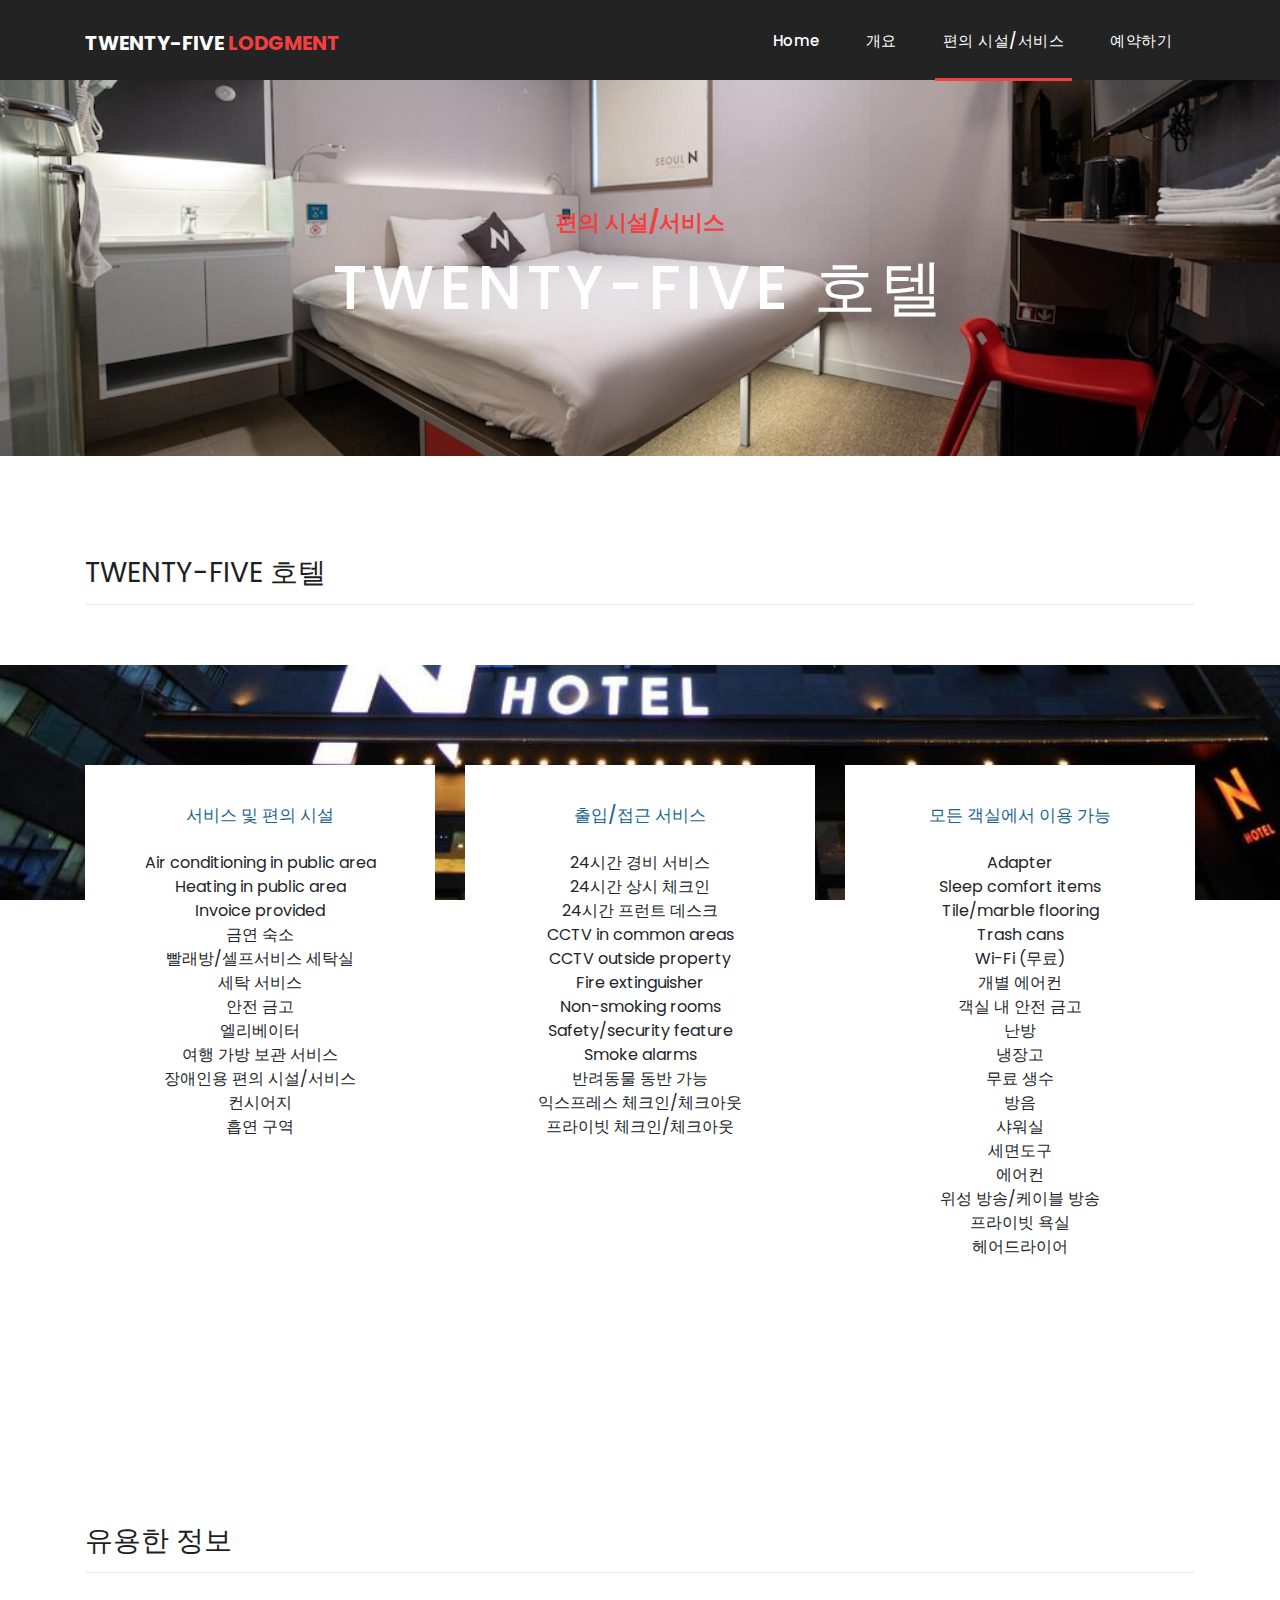
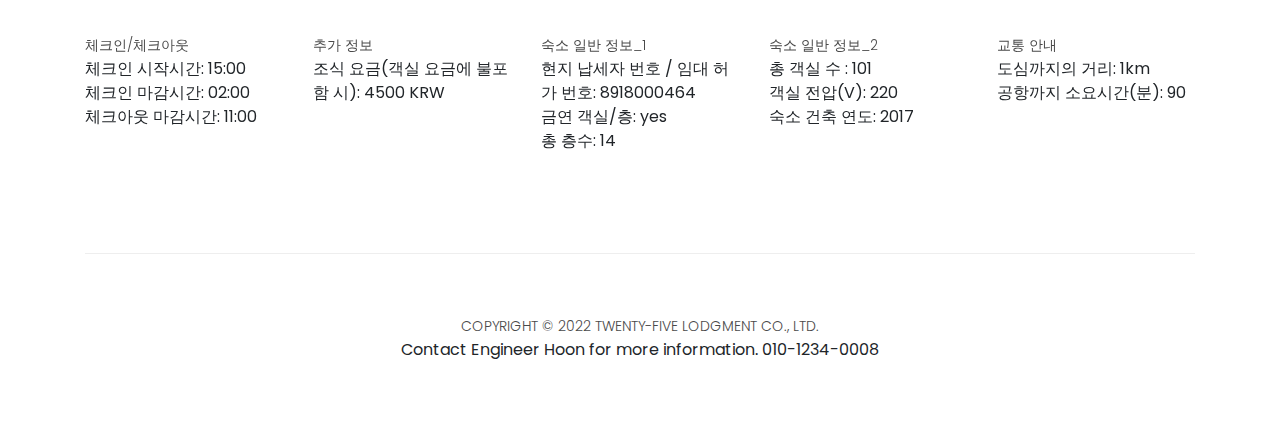
<file: about.html>
<!DOCTYPE html>
<html lang="en">

<head>

  <meta charset="utf-8">
  <meta name="viewport" content="width=device-width, initial-scale=1, shrink-to-fit=no">
  <meta name="description" content="">
  <meta name="author" content="">
  <link href="https://fonts.googleapis.com/css?family=Poppins:100,200,300,400,500,600,700,800,900&display=swap"
    rel="stylesheet">

  <title>Twenty-Five Lodgment - 편의시설/서비스</title>

  <!-- Bootstrap core CSS -->
  <link href="vendor/bootstrap/css/bootstrap.min.css" rel="stylesheet">
  <!--

TemplateMo 546 Sixteen Clothing

https://templatemo.com/tm-546-sixteen-clothing

-->

  <!-- Additional CSS Files -->
  <link rel="stylesheet" href="assets/css/fontawesome.css">
  <link rel="stylesheet" href="assets/css/templatemo-sixteen.css">
  <link rel="stylesheet" href="assets/css/owl.css">

</head>

<body>

  <!-- ***** Preloader Start ***** -->
  <div id="preloader">
    <div class="jumper">
      <div></div>
      <div></div>
      <div></div>
    </div>
  </div>
  <!-- ***** Preloader End ***** -->

  <!-- Header -->
  <header class="">
    <nav class="navbar navbar-expand-lg">
      <div class="container">
        <a class="navbar-brand" href="index.html">
          <h2>Twenty-Five <em>Lodgment</em></h2>
        </a>
        <button class="navbar-toggler" type="button" data-toggle="collapse" data-target="#navbarResponsive"
          aria-controls="navbarResponsive" aria-expanded="false" aria-label="Toggle navigation">
          <span class="navbar-toggler-icon"></span>
        </button>
        <div class="collapse navbar-collapse" id="navbarResponsive">
          <ul class="navbar-nav ml-auto">
            <li class="nav-item">
              <a class="nav-link" href="index.html">Home
                <span class="sr-only">(current)</span>
              </a>
            </li>
            <li class="nav-item">
              <a class="nav-link" href="products.html">개요</a>
            </li>
            <li class="nav-item active">
              <a class="nav-link" href="about.html">편의 시설/서비스</a>
            </li>
            <li class="nav-item">
              <a class="nav-link" href="contact.html">예약하기</a>
            </li>
          </ul>
        </div>
      </div>
    </nav>
  </header>

  <!-- Page Content -->
  <div class="page-heading about-heading header-text">
    <div class="container">
      <div class="row">
        <div class="col-md-12">
          <div class="text-content">
            <h4>편의 시설/서비스</h4>
            <h2>TWENTY-FIVE 호텔</h2>
          </div>
        </div>
      </div>
    </div>
  </div>


  <div class="best-features about-features">
    <div class="container">
      <div class="row">
        <div class="col-md-12">
          <div class="section-heading">
            <h2>TWENTY-FIVE 호텔</h2>
          </div>
        </div>
      </div>
    </div>
  </div>


  <div class="services">
    <div class="container">
      <div class="row">
        <div class="col-md-4">
          <div class="service-item">
            <div class="down-content">
              <h4>서비스 및 편의 시설</h4>
              <p>
              <ul>
                <li>Air conditioning in public area</li>
                <li>Heating in public area</li>
                <li>Invoice provided</li>
                <li>금연 숙소</li>
                <li>빨래방/셀프서비스 세탁실</li>
                <li>세탁 서비스</li>
                <li>안전 금고</li>
                <li>엘리베이터</li>
                <li>여행 가방 보관 서비스</li>
                <li>장애인용 편의 시설/서비스</li>
                <li>컨시어지</li>
                <li>흡연 구역</li>
              </ul>
              </p>
            </div>
          </div>
        </div>
        <div class="col-md-4">
          <div class="service-item">
            <div class="down-content">
              <h4>출입/접근 서비스</h4>
              <p>
              <ul>
                <li>24시간 경비 서비스</li>
                <li>24시간 상시 체크인</li>
                <li>24시간 프런트 데스크</li>
                <li>CCTV in common areas</li>
                <li>CCTV outside property</li>
                <li>Fire extinguisher</li>
                <li>Non-smoking rooms</li>
                <li>Safety/security feature</li>
                <li>Smoke alarms</li>
                <li>반려동물 동반 가능</li>
                <li>익스프레스 체크인/체크아웃</li>
                <li>프라이빗 체크인/체크아웃</li>
              </ul>
              </p>
            </div>
          </div>
        </div>
        <div class="col-md-4">
          <div class="service-item">
            <div class="down-content">
              <h4>모든 객실에서 이용 가능</h4>
              <p>
              <ul>
                <li>Adapter</li>
                <li>Sleep comfort items</li>
                <li>Tile/marble flooring</li>
                <li>Trash cans</li>
                <li>Wi-Fi (무료)</li>
                <li>개별 에어컨</li>
                <li>객실 내 안전 금고</li>
                <li>난방</li>
                <li>냉장고</li>
                <li>무료 생수</li>
                <li>방음</li>
                <li>샤워실</li>
                <li>세면도구</li>
                <li>에어컨</li>
                <li>위성 방송/케이블 방송</li>
                <li>프라이빗 욕실</li>
                <li>헤어드라이어</li>
              </ul>
              </p>
            </div>
          </div>
        </div>
      </div>
    </div>
  </div>


  <div class="happy-clients">
    <div class="container">
      <div class="row">
        <div class="col-md-12">
          <div class="section-heading">
            <h2>유용한 정보</h2>
          </div>
        </div>
        <div class="col-md-12">
          <div class="owl-clients owl-carousel">
            <div class="client-item">
              <p>체크인/체크아웃</p>체크인 시작시간: 15:00<br>체크인 마감시간: 02:00<br>체크아웃 마감시간: 11:00
            </div>

            <div class="client-item">
              <p>추가 정보</p>조식 요금(객실 요금에 불포함 시): 4500 KRW
            </div>

            <div class="client-item">
              <p>숙소 일반 정보_1</p>현지 납세자 번호 / 임대 허가 번호: 8918000464<br>금연 객실/층: yes<br>총 층수: 14
            </div>

            <div class="client-item">
              <p>숙소 일반 정보_2</p>총 객실 수 : 101<br>객실 전압(V): 220<br>숙소 건축 연도: 2017
            </div>

            <div class="client-item">
              <p>교통 안내</p>도심까지의 거리: 1km<br>공항까지 소요시간(분): 90
            </div>

          </div>
        </div>
      </div>
    </div>
  </div>


  <footer>
    <div class="container">
      <div class="row">
        <div class="col-md-12">
          <div class="inner-content">
            <p>Copyright &copy; 2022 Twenty-Five Lodgment Co., Ltd.</p>
            <address>Contact Engineer Hoon for more information. 010-1234-0008</address>
          </div>
        </div>
      </div>
    </div>
  </footer>


  <!-- Bootstrap core JavaScript -->
  <script src="vendor/jquery/jquery.min.js"></script>
  <script src="vendor/bootstrap/js/bootstrap.bundle.min.js"></script>


  <!-- Additional Scripts -->
  <script src="assets/js/custom.js"></script>
  <script src="assets/js/owl.js"></script>
  <script src="assets/js/slick.js"></script>
  <script src="assets/js/isotope.js"></script>
  <script src="assets/js/accordions.js"></script>


  <script language="text/Javascript">
    cleared[0] = cleared[1] = cleared[2] = 0; //set a cleared flag for each field
    function clearField(t) {                   //declaring the array outside of the
      if (!cleared[t.id]) {                      // function makes it static and global
        cleared[t.id] = 1;  // you could use true and false, but that's more typing
        t.value = '';         // with more chance of typos
        t.style.color = '#fff';
      }
    }
  </script>


</body>

</html>
</file>
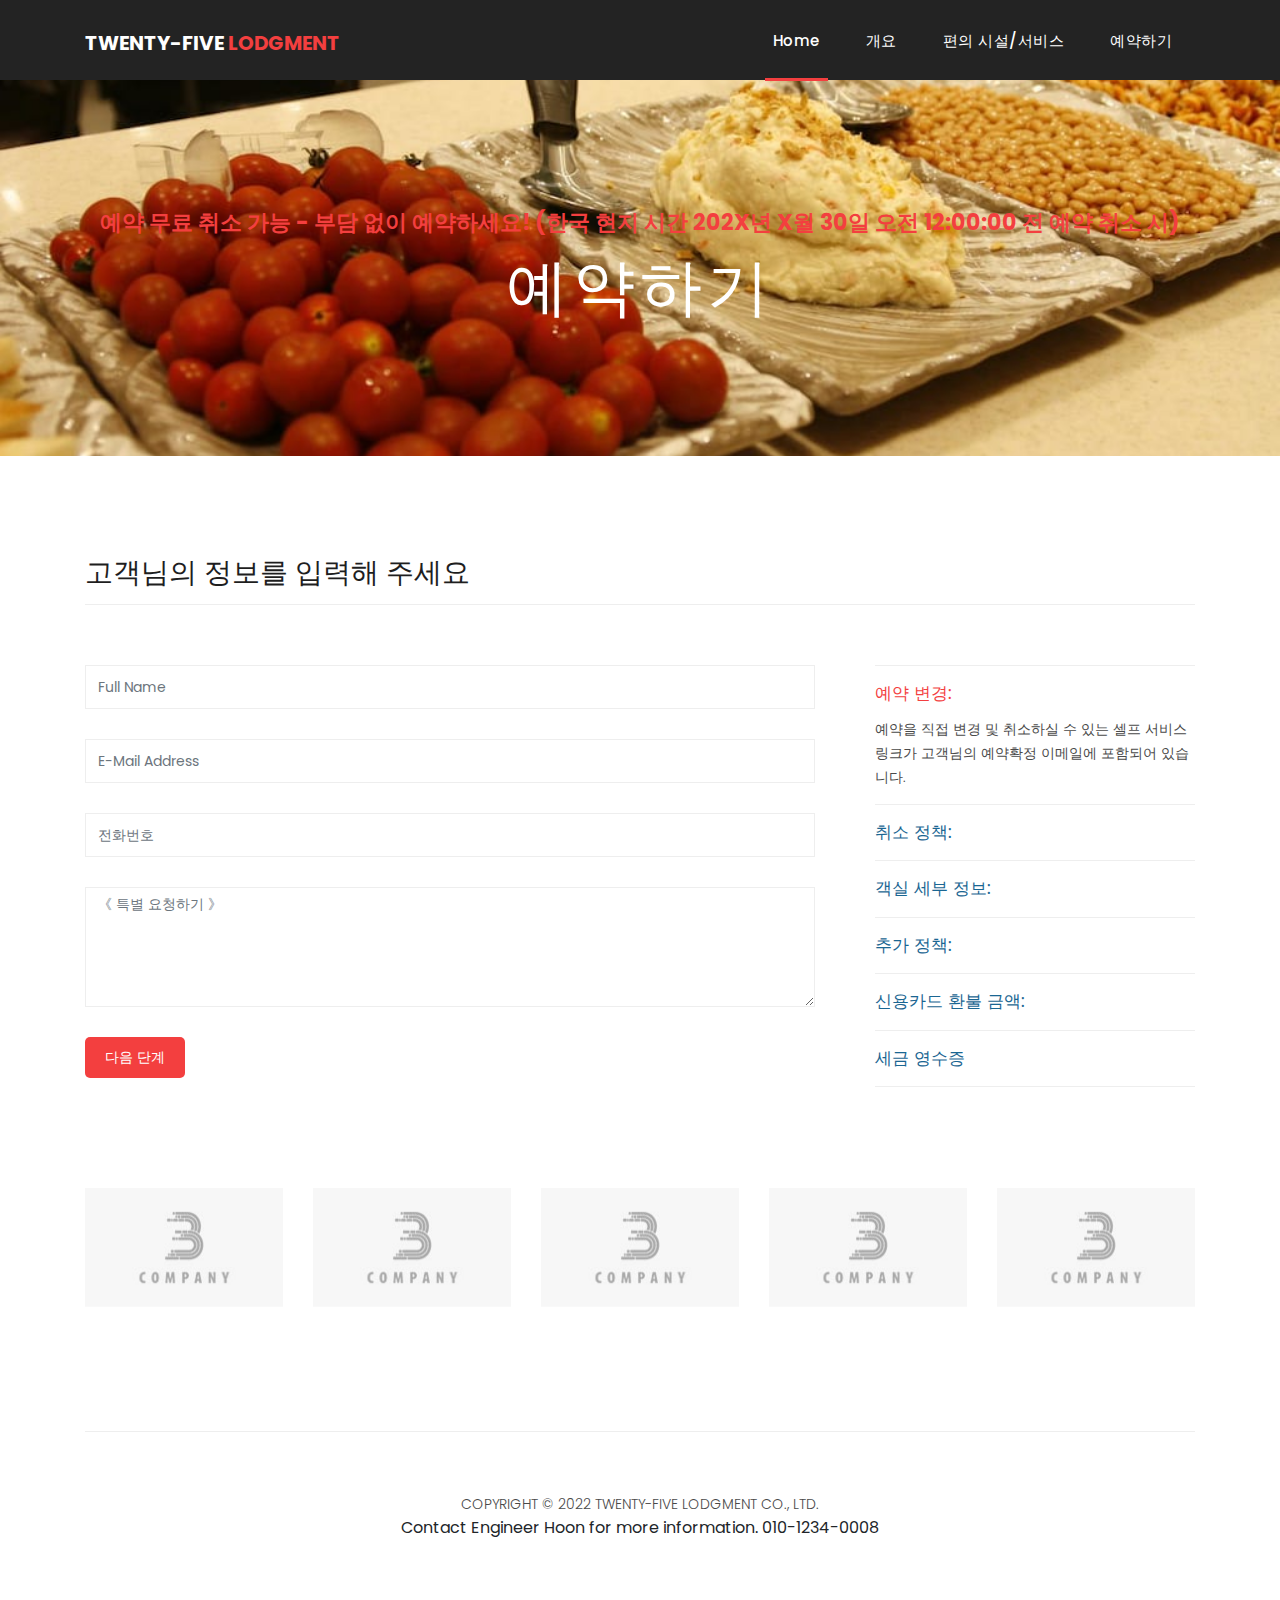
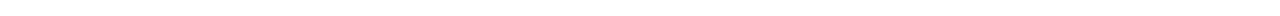
<file: contact.html>
<!DOCTYPE html>
<html lang="en">

<head>

  <meta charset="utf-8">
  <meta name="viewport" content="width=device-width, initial-scale=1, shrink-to-fit=no">
  <meta name="description" content="">
  <meta name="author" content="">
  <link href="https://fonts.googleapis.com/css?family=Poppins:100,200,300,400,500,600,700,800,900&display=swap"
    rel="stylesheet">

  <title>Twenty-Five Lodgment - 예약하기</title>

  <!-- Bootstrap core CSS -->
  <link href="vendor/bootstrap/css/bootstrap.min.css" rel="stylesheet">
  <!--

TemplateMo 546 Sixteen Clothing

https://templatemo.com/tm-546-sixteen-clothing

-->

  <!-- Additional CSS Files -->
  <link rel="stylesheet" href="assets/css/fontawesome.css">
  <link rel="stylesheet" href="assets/css/templatemo-sixteen.css">
  <link rel="stylesheet" href="assets/css/owl.css">

</head>

<body>

  <!-- ***** Preloader Start ***** -->
  <div id="preloader">
    <div class="jumper">
      <div></div>
      <div></div>
      <div></div>
    </div>
  </div>
  <!-- ***** Preloader End ***** -->

  <!-- Header -->
  <header class="">
    <nav class="navbar navbar-expand-lg">
      <div class="container">
        <a class="navbar-brand" href="index.html">
          <h2>Twenty-Five <em>Lodgment</em></h2>
        </a>
        <button class="navbar-toggler" type="button" data-toggle="collapse" data-target="#navbarResponsive"
          aria-controls="navbarResponsive" aria-expanded="false" aria-label="Toggle navigation">
          <span class="navbar-toggler-icon"></span>
        </button>
        <div class="collapse navbar-collapse" id="navbarResponsive">
          <ul class="navbar-nav ml-auto">
            <li class="nav-item active">
              <a class="nav-link" href="index.html">Home
                <span class="sr-only">(current)</span>
              </a>
            </li>
            <li class="nav-item">
              <a class="nav-link" href="products.html">개요</a>
            </li>
            <li class="nav-item">
              <a class="nav-link" href="about.html">편의 시설/서비스</a>
            </li>
            <li class="nav-item">
              <a class="nav-link" href="contact.html">예약하기</a>
            </li>
          </ul>
        </div>
      </div>
    </nav>
  </header>

  <!-- Page Content -->
  <div class="page-heading contact-heading header-text">
    <div class="container">
      <div class="row">
        <div class="col-md-12">
          <div class="text-content">
            <h4>예약 무료 취소 가능 - 부담 없이 예약하세요! (한국 현지 시간 202X년 X월 30일 오전 12:00:00 전 예약 취소 시)</h4>
            <h2>예약하기</h2>
          </div>
        </div>
      </div>
    </div>
  </div>

  <div class="send-message">
    <div class="container">
      <div class="row">
        <div class="col-md-12">
          <div class="section-heading">
            <h2>고객님의 정보를 입력해 주세요</h2>
          </div>
        </div>
        <div class="col-md-8">
          <div class="contact-form">
            <form id="contact" action="" method="post">
              <div class="row">
                <div class="col-lg-12 col-md-12 col-sm-12">
                  <fieldset>
                    <input name="name" type="text" class="form-control" id="name" placeholder="Full Name" required="">
                  </fieldset>
                </div>
                <div class="col-lg-12 col-md-12 col-sm-12">
                  <fieldset>
                    <input name="email" type="text" class="form-control" id="email" placeholder="E-Mail Address"
                      required="">
                  </fieldset>
                </div>
                <div class="col-lg-12 col-md-12 col-sm-12">
                  <fieldset>
                    <input name="subject" type="text" class="form-control" id="subject" placeholder="전화번호" required="">
                  </fieldset>
                </div>
                <div class="col-lg-12">
                  <fieldset>
                    <textarea name="message" rows="6" class="form-control" id="message" placeholder="《 특별 요청하기 》"
                      required=""></textarea>
                  </fieldset>
                </div>
                <div class="col-lg-12">
                  <fieldset>
                    <button type="submit" id="form-submit" class="filled-button">다음 단계</button>
                  </fieldset>
                </div>
              </div>
            </form>
          </div>
        </div>
        <div class="col-md-4">
          <ul class="accordion">
            <li>
              <a>예약 변경:</a>
              <div class="content">
                <p>예약을 직접 변경 및 취소하실 수 있는 셀프 서비스 링크가 고객님의 예약확정 이메일에 포함되어 있습니다.</p>
              </div>
            </li>
            <li>
              <a>취소 정책:</a>
              <div class="content">
                <p>한국 현지 시간 202X년 X월 30일 오전 12:00:00 전에 예약을 취소하시면 취소 요금이 없습니다.<br><br>체크인 날짜 전 3일 이내 예약 취소 시 총 숙박 요금이 취소
                  요금으로 부과됩니다. 예약한 호텔이나 숙소에 체크인하지 않을 경우 노쇼(No-Show)로 간주되며, 예약 요금의 100%가 취소 요금으로 부과됩니다(호텔 정책).</p>
              </div>
            </li>
            <li>
              <a>객실 세부 정보:</a>
              <div class="content">
                <p>Deluxe Triple Room<br><br>포함: 무료 Wi-Fi</p>
              </div>
            </li>
            <li>
              <a>추가 정책:</a>
              <div class="content">
                <p>아동(0세 이상~2세 이하): 객실 내 기존 침대를 이용하면 무료로 투숙할 수 있습니다.<br><br>간이침대를 사용할 수 없습니다.<br><br>객실을 5개 이상 예약하실 경우
                  다른 정책 및 추가 요금이 적용될 수 있습니다.</p>
              </div>
            </li>
            <li>
              <a>신용카드 환불 금액:</a>
              <div class="content">
                <p>예약 취소, 변경 혹은 이른 체크아웃에 관련된 환불은 주말 및 공휴일 제외 10일 내에 기입하신 신용카드로 처리됩니다.</p>
              </div>
            </li>
            <li>
              <a>세금 영수증</a>
              <div class="content">
                <p>숙소에서 요금 결제가 이루어진 예약에 한해 숙소로부터 현지 세금 영수증 발행이 가능합니다. 선 결제(아고다로)된 예약의 경우, 아고다는 싱가포르 조세 거주자이므로 싱가포르 예약에
                  대한 현지 세금 영수증을 발행할 수 있으며 그 밖의 다른 곳에 대해서는 아고다 영수증 발행이 가능합니다.</p>
              </div>
            </li>
          </ul>
        </div>
      </div>
    </div>
  </div>

  <div class="happy-clients">
    <div class="container">
      <div class="row">
        <div class="col-md-12">

        </div>
        <div class="col-md-12">
          <div class="owl-clients owl-carousel">
            <div class="client-item">
              <img src="assets/images/client-01.png" alt="1">
            </div>

            <div class="client-item">
              <img src="assets/images/client-01.png" alt="2">
            </div>

            <div class="client-item">
              <img src="assets/images/client-01.png" alt="3">
            </div>

            <div class="client-item">
              <img src="assets/images/client-01.png" alt="4">
            </div>

            <div class="client-item">
              <img src="assets/images/client-01.png" alt="5">
            </div>

            <div class="client-item">
              <img src="assets/images/client-01.png" alt="6">
            </div>
          </div>
        </div>
      </div>
    </div>
  </div>


  <footer>
    <div class="container">
      <div class="row">
        <div class="col-md-12">
          <div class="inner-content">
            <p>Copyright &copy; 2022 Twenty-Five Lodgment Co., Ltd.</p>
            <address>Contact Engineer Hoon for more information. 010-1234-0008</address>
          </div>
        </div>
      </div>
    </div>
  </footer>


  <!-- Bootstrap core JavaScript -->
  <script src="vendor/jquery/jquery.min.js"></script>
  <script src="vendor/bootstrap/js/bootstrap.bundle.min.js"></script>


  <!-- Additional Scripts -->
  <script src="assets/js/custom.js"></script>
  <script src="assets/js/owl.js"></script>
  <script src="assets/js/slick.js"></script>
  <script src="assets/js/isotope.js"></script>
  <script src="assets/js/accordions.js"></script>


  <script language="text/Javascript">
    cleared[0] = cleared[1] = cleared[2] = 0; //set a cleared flag for each field
    function clearField(t) {                   //declaring the array outside of the
      if (!cleared[t.id]) {                      // function makes it static and global
        cleared[t.id] = 1;  // you could use true and false, but that's more typing
        t.value = '';         // with more chance of typos
        t.style.color = '#fff';
      }
    }
  </script>


</body>

</html>
</file>
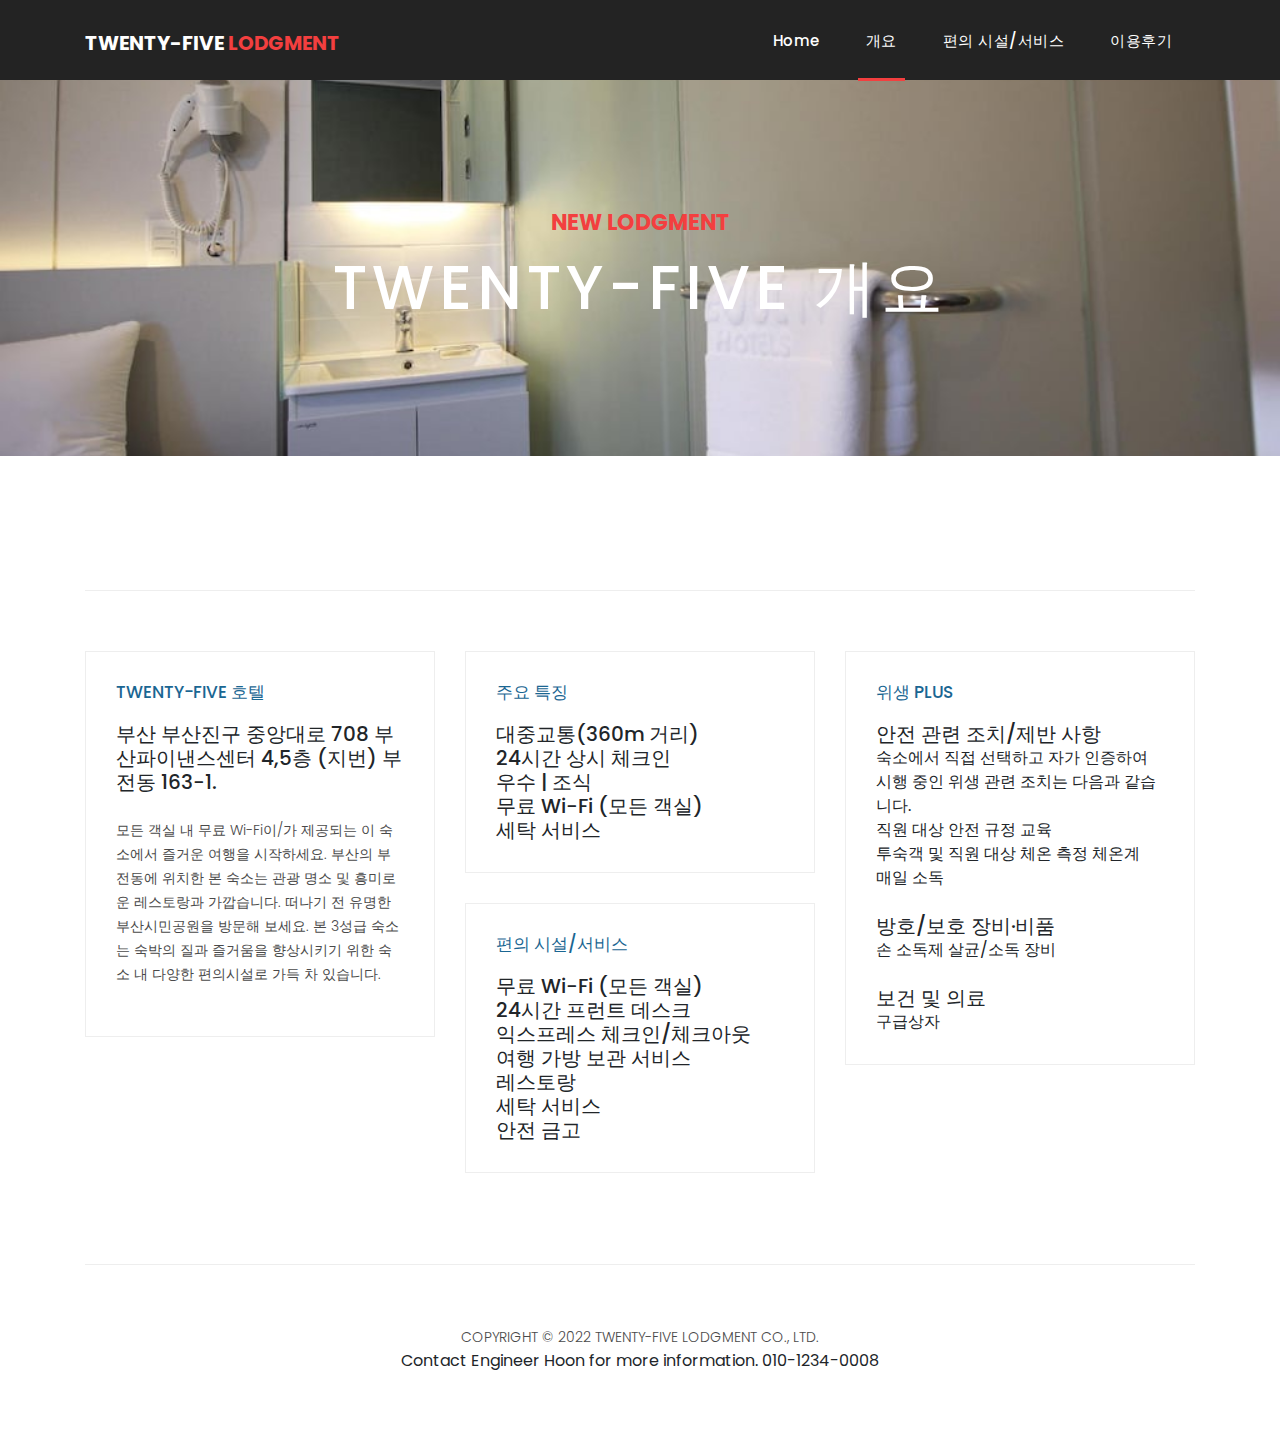
<file: products.html>
<!DOCTYPE html>
<html lang="en">

<head>

  <meta charset="utf-8">
  <meta name="viewport" content="width=device-width, initial-scale=1, shrink-to-fit=no">
  <meta name="description" content="">
  <meta name="author" content="">
  <link href="https://fonts.googleapis.com/css?family=Poppins:100,200,300,400,500,600,700,800,900&display=swap"
    rel="stylesheet">

  <title>Twenty-Five Lodgment 개요</title>

  <!-- Bootstrap core CSS -->
  <link href="vendor/bootstrap/css/bootstrap.min.css" rel="stylesheet">
  <!--

TemplateMo 546 Sixteen Clothing

https://templatemo.com/tm-546-sixteen-clothing

-->

  <!-- Additional CSS Files -->
  <link rel="stylesheet" href="assets/css/fontawesome.css">
  <link rel="stylesheet" href="assets/css/templatemo-sixteen.css">
  <link rel="stylesheet" href="assets/css/owl.css">

  <!-- Google tag (gtag.js) -->
<script async src="https://www.googletagmanager.com/gtag/js?id=G-D60CZ8TX67"></script>
<script>
  window.dataLayer = window.dataLayer || [];
  function gtag(){dataLayer.push(arguments);}
  gtag('js', new Date());

  gtag('config', 'G-D60CZ8TX67');
</script>

</head>

<body>

  <!-- ***** Preloader Start ***** -->
  <div id="preloader">
    <div class="jumper">
      <div></div>
      <div></div>
      <div></div>
    </div>
  </div>
  <!-- ***** Preloader End ***** -->

  <!-- Header -->
  <header class="">
    <nav class="navbar navbar-expand-lg">
      <div class="container">
        <a class="navbar-brand" href="index.html">
          <h2>Twenty-Five <em>Lodgment</em></h2>
        </a>
        <button class="navbar-toggler" type="button" data-toggle="collapse" data-target="#navbarResponsive"
          aria-controls="navbarResponsive" aria-expanded="false" aria-label="Toggle navigation">
          <span class="navbar-toggler-icon"></span>
        </button>
        <div class="collapse navbar-collapse" id="navbarResponsive">
          <ul class="navbar-nav ml-auto">
            <li class="nav-item">
              <a class="nav-link" href="index.html">Home
                <span class="sr-only">(current)</span>
              </a>
            </li>
            <li class="nav-item active">
              <a class="nav-link" href="products.html">개요</a>
            </li>
            <li class="nav-item">
              <a class="nav-link" href="about.html">편의 시설/서비스</a>
            </li>
            <li class="nav-item">
              <a class="nav-link" href="contact.html">이용후기</a>
            </li>
          </ul>
        </div>
      </div>
    </nav>
  </header>

  <!-- Page Content -->
  <div class="page-heading products-heading header-text">
    <div class="container">
      <div class="row">
        <div class="col-md-12">
          <div class="text-content">
            <h4>new LODGMENT</h4>
            <h2>TWENTY-FIVE 개요</h2>
          </div>
        </div>
      </div>
    </div>
  </div>


  <div class="products">
    <div class="container">
      <div class="row">
        <div class="col-md-12">
          <div class="filters">
            <ul>
              <li> </li>
              <li> </li>
              <li> </li>
              <li> </li>
            </ul>
          </div>
        </div>
        <div class="col-md-12">
          <div class="filters-content">
            <div class="row grid">
              <div class="col-lg-4 col-md-4 all des">
                <div class="product-item">

                  <div class="down-content">
                    <a href="#">
                      <h4>TWENTY-FIVE 호텔</h4>
                    </a>
                    <h5>부산 부산진구 중앙대로 708 부산파이낸스센터 4,5층 (지번) 부전동 163-1.</h5><br>
                    <p>모든 객실 내 무료 Wi-Fi이/가 제공되는 이 숙소에서 즐거운 여행을 시작하세요. 부산의  부전동에 위치한 본 숙소는 관광 명소 및 흥미로운 레스토랑과 가깝습니다. 떠나기 전
                      유명한 부산시민공원을 방문해 보세요. 본 3성급 숙소는 숙박의 질과 즐거움을 향상시키기 위한 숙소 내 다양한 편의시설로 가득 차 있습니다.</p>
                  </div>
                </div>
              </div>
              <div class="col-lg-4 col-md-4 all dev">
                <div class="product-item">

                  <div class="down-content">
                    <a href="#">
                      <h4>주요 특징</h4>
                    </a>
                    <h5>대중교통(360m 거리)</h5>
                    <h5>24시간 상시 체크인</h5>
                    <h5>우수 | 조식</h5>
                    <h5>무료 Wi-Fi (모든 객실)</h5>
                    <h5>세탁 서비스</h5>
                  </div>
                </div>
              </div>
              <div class="col-lg-4 col-md-4 all gra">
                <div class="product-item">

                  <div class="down-content">
                    <a href="#">
                      <h4>위생 PLUS</h4>
                    </a>

                    <h5>안전 관련 조치/제반 사항</h5>
                    <ul>
                      <li>숙소에서 직접 선택하고 자가 인증하여 시행 중인 위생 관련 조치는 다음과 같습니다.</li>
                      <li>직원 대상 안전 규정 교육</li>
                      <li>투숙객 및 직원 대상 체온 측정</li>
                      <li>체온계</li>
                      <li>매일 소독</li>
                    </ul><br>

                    <h5>방호/보호 장비·비품</h5>
                    <ul>
                      <li>손 소독제</li>
                      <li>살균/소독 장비</li>
                    </ul><br>

                    <h5>보건 및 의료</h5>
                    <ul>
                      <li>구급상자</li>
                    </ul>

                  </div>
                </div>
              </div>
              <div class="col-lg-4 col-md-4 all gra">
                <div class="product-item">
                  <div class="down-content">
                    <a href="#">
                      <h4>편의 시설/서비스</h4>
                    </a>
                    <h5>무료 Wi-Fi (모든 객실)</h5>
                    <h5>24시간 프런트 데스크</h5>
                    <h5>익스프레스 체크인/체크아웃</h5>
                    <h5>여행 가방 보관 서비스</h5>
                    <h5>레스토랑</h5>
                    <h5>세탁 서비스</h5>
                    <h5>안전 금고</h5>
                  </div>
                </div>
              </div>
            </div>
          </div>
        </div>
      </div>
    </div>
  </div>


  <footer>
    <div class="container">
      <div class="row">
        <div class="col-md-12">
          <div class="inner-content">
            <p>Copyright &copy; 2022 Twenty-Five Lodgment Co., Ltd.</p>
            <address>Contact Engineer Hoon for more information. 010-1234-0008</address>
          </div>
        </div>
      </div>
    </div>
  </footer>


  <!-- Bootstrap core JavaScript -->
  <script src="vendor/jquery/jquery.min.js"></script>
  <script src="vendor/bootstrap/js/bootstrap.bundle.min.js"></script>


  <!-- Additional Scripts -->
  <script src="assets/js/custom.js"></script>
  <script src="assets/js/owl.js"></script>
  <script src="assets/js/slick.js"></script>
  <script src="assets/js/isotope.js"></script>
  <script src="assets/js/accordions.js"></script>


  <script language="text/Javascript">
    cleared[0] = cleared[1] = cleared[2] = 0; //set a cleared flag for each field
    function clearField(t) {                   //declaring the array outside of the
      if (!cleared[t.id]) {                      // function makes it static and global
        cleared[t.id] = 1;  // you could use true and false, but that's more typing
        t.value = '';         // with more chance of typos
        t.style.color = '#fff';
      }
    }
  </script>


</body>

</html>
</file>
<file: assets/css/templatemo-sixteen.css>
/*

TemplateMo 546 Sixteen Clothing

https://templatemo.com/tm-546-sixteen-clothing

*/
body {
  font-family: 'Poppins', sans-serif;
  overflow-x: hidden;
  text-rendering: optimizeLegibility;
  -webkit-font-smoothing: antialiased;
  -moz-osx-font-smoothing: grayscale;
}
p {
	margin-bottom: 0px;
	font-size: 14px;
	font-weight: 300;
	color: #4a4a4a;
	line-height: 24px;
}
a {
	text-decoration: none!important;
}
ul {
	padding: 0;
	margin: 0;
	list-style: none;
}

h1,h2,h3,h4,h5,h6 {
	margin: 0px;
}

ul.social-icons li {
	display: inline-block;
	margin-right: 3px;
}

ul.social-icons li:last-child {
	margin-right: 0px;
}

ul.social-icons li a {
	width: 50px;
	height: 50px;
	display: inline-block;
	line-height: 50px;
	background-color: #eee;
	color: #121212;
	font-size: 18px;
	text-align: center;
	transition: all .3s;
}

ul.social-icons li a:hover {
	background-color: #f33f3f;
	color: #fff;
}

a.filled-button {
	background-color: #f33f3f;
	color: #fff;
	font-size: 14px;
	text-transform: capitalize;
	font-weight: 300;
	padding: 10px 20px;
	border-radius: 5px;
	display: inline-block;
	transition: all 0.3s;
}

a.filled-button:hover {
	background-color: #121212;
	color: #fff;
}

.section-heading {
	text-align: left;
	margin-bottom: 60px;
	border-bottom: 1px solid #eee;
}

.section-heading h2 {
	font-size: 28px;
	font-weight: 400;
	color: #1e1e1e;
	margin-bottom: 15px;
}

.products-heading {
	background-image: url(../images/products-heading.jpg);
}

.about-heading {
	background-image: url(../images/about-heading.jpg);
}

.contact-heading {
	background-image: url(../images/contact-heading.jpg);
}

.page-heading {
	padding: 210px 0px 130px 0px;
	text-align: center;
	background-position: center center;
	background-repeat: no-repeat;
	background-size: cover;
}

.page-heading .text-content h4 {
	color: #f33f3f;
	font-size: 22px;
	text-transform: uppercase;
	font-weight: 700;
	margin-bottom: 15px;
}

.page-heading .text-content h2 {
	color: #fff;
	font-size: 62px;
	text-transform: uppercase;
	letter-spacing: 5px;
}

#preloader {
  overflow: hidden;
  background: #f33f3f;
  left: 0;
  right: 0;
  top: 0;
  bottom: 0;
  position: fixed;
  z-index: 9999999;
  color: #fff;
}

#preloader .jumper {
  left: 0;
  top: 0;
  right: 0;
  bottom: 0;
  display: block;
  position: absolute;
  margin: auto;
  width: 50px;
  height: 50px;
}

#preloader .jumper > div {
  background-color: #fff;
  width: 10px;
  height: 10px;
  border-radius: 100%;
  -webkit-animation-fill-mode: both;
  animation-fill-mode: both;
  position: absolute;
  opacity: 0;
  width: 50px;
  height: 50px;
  -webkit-animation: jumper 1s 0s linear infinite;
  animation: jumper 1s 0s linear infinite;
}

#preloader .jumper > div:nth-child(2) {
  -webkit-animation-delay: 0.33333s;
  animation-delay: 0.33333s;
}

#preloader .jumper > div:nth-child(3) {
  -webkit-animation-delay: 0.66666s;
  animation-delay: 0.66666s;
}

@-webkit-keyframes jumper {
  0% {
    opacity: 0;
    -webkit-transform: scale(0);
    transform: scale(0);
  }
  5% {
    opacity: 1;
  }
  100% {
    -webkit-transform: scale(1);
    transform: scale(1);
    opacity: 0;
  }
}

@keyframes jumper {
  0% {
    opacity: 0;
    -webkit-transform: scale(0);
    transform: scale(0);
  }
  5% {
    opacity: 1;
  }
  100% {
    opacity: 0;
  }
}


/* Header Style */
header {
	position: absolute;
	z-index: 99999;
	width: 100%;
	height: 80px;
	background-color: #232323;
	-webkit-transition: all 0.3s ease-in-out 0s;
    -moz-transition: all 0.3s ease-in-out 0s;
    -o-transition: all 0.3s ease-in-out 0s;
    transition: all 0.3s ease-in-out 0s;
}
header .navbar {
	padding: 17px 0px;
}
.background-header .navbar {
	padding: 17px 0px;
}
.background-header {
	top: 0;
	position: fixed;
	background-color: #fff!important;
	box-shadow: 0px 1px 10px rgba(0,0,0,0.1);
}
.background-header .navbar-brand h2 {
	color: #121212!important;
}
.background-header .navbar-nav a.nav-link {
	color: #1e1e1e!important;
}
.background-header .navbar-nav .nav-link:hover,
.background-header .navbar-nav .active>.nav-link,
.background-header .navbar-nav .nav-link.active,
.background-header .navbar-nav .nav-link.show,
.background-header .navbar-nav .show>.nav-link {
	color: #f33f3f!important;
}
.navbar .navbar-brand {
	float: 	left;
	margin-top: -12px;
	outline: none;
}
.navbar .navbar-brand h2 {
	color: #fff;
	text-transform: uppercase;
	font-size: 20px;
	font-weight: 700;
	-webkit-transition: all .3s ease 0s;
    -moz-transition: all .3s ease 0s;
    -o-transition: all .3s ease 0s;
    transition: all .3s ease 0s;
}
.navbar .navbar-brand h2 em {
	font-style: normal;
	color: #f33f3f;
}
#navbarResponsive {
	z-index: 999;
}
.navbar-collapse {
	text-align: center;
}
.navbar .navbar-nav .nav-item {
	margin: 0px 15px;
}
.navbar .navbar-nav a.nav-link {
	text-transform: capitalize;
	font-size: 15px;
	font-weight: 500;
	letter-spacing: 0.5px;
	color: #fff;
	transition: all 0.5s;
	margin-top: 5px;
}
.navbar .navbar-nav .nav-link:hover,
.navbar .navbar-nav .active>.nav-link,
.navbar .navbar-nav .nav-link.active,
.navbar .navbar-nav .nav-link.show,
.navbar .navbar-nav .show>.nav-link {
	color: #fff;
	padding-bottom: 25px;
	border-bottom: 3px solid #f33f3f;
}
.navbar .navbar-toggler-icon {
	background-image: none;
}
.navbar .navbar-toggler {
	border-color: #fff;
	background-color: #fff;	
	height: 36px;
	outline: none;
	border-radius: 0px;
	position: absolute;
	right: 30px;
	top: 20px;
}
.navbar .navbar-toggler-icon:after {
	content: '\f0c9';
	color: #f33f3f;
	font-size: 18px;
	line-height: 26px;
	font-family: 'FontAwesome';
}



/* Banner Style */
.banner {
	position: relative;
	text-align: center;
	padding-top: 80px;
}

.banner-item-01 {
	padding: 300px 0px;
	background-image: url(../images/slide_01.jpg);
	background-size: cover;
	background-repeat: no-repeat;
	background-position: center center;
}

.banner-item-02 {
	padding: 300px 0px;
	background-image: url(../images/slide_02.jpg);
	background-size: cover;
	background-repeat: no-repeat;
	background-position: center center;
}

.banner-item-03 {
	padding: 300px 0px;
	background-image: url(../images/slide_03.jpg);
	background-size: cover;
	background-repeat: no-repeat;
	background-position: center center;
}

.banner .banner-item {
	max-height: 600px;
}

.banner .text-content {
	position: absolute;
	top: 50%;
	transform: translateY(-50%);
	text-align: center;
	width: 100%;
}

.banner .text-content h4 {
	color: #f33f3f;
	font-size: 22px;
	text-transform: uppercase;
	font-weight: 700;
	margin-bottom: 15px;
}

.banner .text-content h2 {
	color: #fff;
	font-size: 62px;
	text-transform: uppercase;
	letter-spacing: 5px;
}

.owl-banner .owl-dots .owl-dot {
  border-radius: 3px;
}
.owl-banner .owl-dots {
    display: -webkit-box;
    display: -webkit-flex;
    display: -ms-flexbox;
    display: flex;
    -ms-flex-pack: center;
    -webkit-justify-content: center;
    justify-content: center;
    position: absolute;
    left: 50%;
    transform: translateX(-50%);
    bottom: 30px;
}
.owl-banner .owl-dots .owl-dot {
    width: 10px;
    height: 10px;
    border-radius: 50%;
    margin: 0 10px;
    background-color: #fff;
    opacity: 0.5;
}
.owl-banner .owl-dots .owl-dot:focus {
    outline: none
}
.owl-banner .owl-dots .owl-dot.active {
    background-color: #fff;
    opacity: 1;
}



/* Latest Produtcs */

.latest-products {
	margin-top: 100px;
}

.latest-products .section-heading a {
	float: right;
	margin-top: -35px;
	text-transform: uppercase;
	font-size: 13px;
	font-weight: 700;
	color: #f33f3f;
}

.product-item {
	border: 1px solid #eee;
	margin-bottom: 30px;
}

.product-item .down-content {
	padding: 30px;
	position: relative;
}

.product-item img {
	width: 100%;
	overflow: hidden;
}

.product-item .down-content h4 {
	font-size: 17px;
	color: #1a6692;
	margin-bottom: 20px;
}

.product-item .down-content h6 {
	position: absolute;
	top: 30px;
	right: 30px;
	font-size: 18px;
	color: #121212;
}

.product-item .down-content p {
	margin-bottom: 20px;
}

.product-item .down-content ul li {
	display: inline-block;
}

.product-item .down-content ul li i {
	color: #f33f3f;
	font-size: 14px;
}

.product-item .down-content span {
	position: absolute;
	right: 30px;
	bottom: 30px;
	font-size: 13px;
	color: #f33f3f;
	font-weight: 500;
}




/* Best Features */

.about-features {
	margin-top: 100px!important;
}

.about-features p {
	border-bottom: 1px solid #eee;
	padding-bottom: 20px;
}

.about-features .container .row {
	padding-bottom: 0px!important;
	border-bottom: none!important;
}

.best-features {
	margin-top: 50px;
}

.best-features .container .row {
	border-bottom: 1px solid #eee;
	padding-bottom: 60px;
}

.best-features img {
	width: 100%;
	overflow: hidden;
}

.best-features h4 {
	font-size: 17px;
	color: #1a6692;
	margin-bottom: 20px;
}

.best-features ul.featured-list li {
	display: block;
	margin-bottom: 10px;
}

.best-features p {
	margin-bottom: 25px;
}

.best-features ul.featured-list li a {
	font-size: 14px;
	color: #4a4a4a;
	font-weight: 300;
	transition: all .3s;
	position: relative;
	padding-left: 13px;
}

.best-features ul.featured-list li a:before {
	content: '';
	width: 5px;
	height: 5px;
	display: inline-block;
	background-color: #4a4a4a;
	position: absolute;
	left: 0;
	transition: all .3s;
	top: 8px;
}

.best-features ul.featured-list li a:hover {
	color: #f33f3f;
}

.best-features ul.featured-list li a:hover::before {
	background-color: #f33f3f;
}

.best-features .filled-button {
	margin-top: 20px;
}





/* Call To Action */

.call-to-action .inner-content {
	margin-top: 60px;
	padding: 30px;
	background-color: #f7f7f7;
	border-radius: 5px;
}

.call-to-action .inner-content h4 {
	font-size: 17px;
	color: #1a6692;
	margin-bottom: 15px;
}

.call-to-action .inner-content em {
	font-style: normal;
	font-weight: 700;
}

.call-to-action .inner-content .col-md-4 {
	text-align: right;
}

.call-to-action .inner-content .filled-button {
	margin-top: 12px;
}




/* Footer */

footer {
	text-align: center;
}

footer .inner-content {
	border-top: 1px solid #eee;
	margin-top: 60px;
	padding: 60px 0px;
}

footer .inner-content p {
	text-transform: uppercase;
}

footer .inner-content p a {
	color: #f33f3f;
	margin-left: 3px;
}




/* Product Page */

.products {
	margin-top: 100px;
}

.products .filters {
	text-align: center;
	border-bottom: 1px solid #eee;
	padding-bottom: 10px;
	margin-bottom: 60px;
}

.products .filters li {
	text-transform: uppercase;
	font-size: 13px;
	font-weight: 700;
	color: #121212;
	display: inline-block;
	margin: 0px 10px;
	transition: all .3s;
	cursor: pointer;
}

.products .filters ul li.active,
.products .filters ul li:hover {
  color: #f33f3f;
}

.products ul.pages {
	margin-top: 30px;
	text-align: center;
}

.products ul.pages li {
	display: inline-block;
	margin: 0px 2px;
}

.products ul.pages li a {
	width: 44px;
	height: 44px;
	display: inline-block;
	line-height: 42px;
	border: 1px solid #eee;
	font-size: 15px;
	font-weight: 700;
	color: #121212;
	transition: all .3s;
}

.products ul.pages li a:hover,
.products ul.pages li.active a {
	background-color: #f33f3f;
	border-color: #f33f3f;
	color: #fff;
}



/* Team Members */

.team-members {
	margin-top: 100px;
}

.team-member {
	border: 1px solid #eee;
	margin-bottom: 30px;
}

.team-member img {
	width: 100%;
	overflow: hidden;
}

.team-member .down-content {
	padding: 30px;
	text-align: center;
}

.team-member .thumb-container {
	position: relative;
}

.team-member .thumb-container .hover-effect {
	position: absolute;
	background-color: rgba(243,63,63,0.9);
	top: 0;
	left: 0;
	width: 100%;
	height: 100%;
	opacity: 0;
	visibility: hidden;
	transition: all .5s;
}

.team-member .thumb-container .hover-effect .hover-content {
	position: absolute;
	display: inline-block;
	width: 100%;
	text-align: center;
	top: 50%;
	transform: translateY(-50%);
}

.team-member .thumb-container .hover-effect .hover-content ul.social-icons li a:hover {
	background-color: #fff;
	color: #f33f3f;
}

.team-member:hover .hover-effect {
	visibility: visible;
	opacity: 1;
}

.team-member .down-content h4 {
	font-size: 17px;
	color: #1a6692;
	margin-bottom: 8px;
}

.team-member .down-content span {
	display: block;
	font-size: 13px;
	color: #f33f3f;
	font-weight: 500;
	margin-bottom: 20px;
}




/* Services */

.services {
	background-image: url(../images/services-bg.jpg);
	background-position: center center;
	background-repeat: no-repeat;
	background-size: cover;
	background-attachment: fixed;
	padding: 100px 0px;
}

.services .service-item {
	text-align: center;
}

.services .service-item .icon {
	background-color: #f7f7f7;
	padding: 40px;
}

.services .service-item .icon i {
	width: 100px;
	height: 100px;
	display: inline-block;
	text-align: center;
	line-height: 100px;
	background-color: #f33f3f;
	color: #fff;
	font-size: 32px;
}

.services .service-item .down-content {
	background-color: #fff;
	padding: 40px 30px;
}

.services .service-item .down-content h4 {
	font-size: 17px;
	color: #1a6692;
	margin-bottom: 20px;
}

.services .service-item .down-content p {
	margin-bottom: 25px;
}




/* Clients */

.happy-clients {
	margin-top: 100px;
	margin-bottom: 40px;
}

.happy-clients .client-item img {
	max-width: 100%;
	overflow: hidden;
	transition: all .3s;
	cursor: pointer;
}

.happy-clients .client-item img:hover {
	opacity: 0.8;
}




/* Find Us */

.find-us {
	margin-top: 100px;
}

.find-us p {
	border-bottom: 1px solid #eee;
	padding-bottom: 30px;
	margin-bottom: 30px;
}

.find-us h4 {
	font-size: 17px;
	color: #1a6692;
	margin-bottom: 20px;
}

.find-us .left-content {
	margin-left: 30px;
}



/* Send Message */

.send-message {
	margin-top: 100px;
}

.contact-form input {
	font-size: 14px;
	width: 100%;
	height: 44px;
	display: inline-block;
	line-height: 42px;
	border: 1px solid #eee;
	border-radius: 0px;
	margin-bottom: 30px;
}

.contact-form input:focus {
	box-shadow: none;
	border: 1px solid #eee;
}

.contact-form textarea {
	font-size: 14px;
	width: 100%;
	min-width: 100%;
	min-height: 120px;
	height: 120px;
	max-height: 180px;
	border: 1px solid #eee;
	border-radius: 0px;
	margin-bottom: 30px;
}

.contact-form textarea:focus {
	box-shadow: none;
	border: 1px solid #eee;
}

.contact-form button.filled-button {
	background-color: #f33f3f;
	color: #fff;
	font-size: 14px;
	text-transform: capitalize;
	font-weight: 300;
	padding: 10px 20px;
	border-radius: 5px;
	display: inline-block;
	transition: all 0.3s;
	border: none;
	outline: none;
	cursor: pointer;
}

.contact-form button.filled-button:hover {
	background-color: #121212;
	color: #fff;
}

.accordion {
	margin-left: 30px;
}

.accordion a {
	cursor: pointer;
	font-size: 17px;
	color: #1a6692!important;
	margin-bottom: 20px;
	transition: all .3s;
}

.accordion a:hover {
	color: #f33f3f!important;
}

.accordion a.active {
  color: #f33f3f!important;
}

.accordion li .content {
  display: none;
  margin-top: 10px;
}

.accordion li:first-child {
	border-top: 1px solid #eee;
}

.accordion li {
	border-bottom: 1px solid #eee;
	padding: 15px 0px;
}

/* Responsive Style */
@media (max-width: 768px) {
	.banner .text-content {
		width: 90%;
		margin-left: 5%;
	}
	.banner .text-content h4 {
		font-size: 22px;
	}

	.banner .text-content h2 {
		font-size: 36px;
		letter-spacing: 0.5px;
	}
	.banner-item-01,
	.banner-item-02,
	.banner-item-03 {
		padding: 180px 0px;
	}
	.page-heading .text-content h4 {
		font-size: 22px;
	}

	.page-heading .text-content h2 {
		font-size: 36px;
		letter-spacing: 0.5px;
	}
	.latest-products .section-heading a {
		float: none;
		margin-top: 0px;
		display: block;
		margin-bottom: 20px;
	}
	.product-item .down-content h4 {
		margin-bottom: 20px!important;
	}
	.product-item .down-content h6 {
		position: absolute!important;
		top: 30px!important;
		right: 30px!important;
	}
	.product-item .down-content span {
		position: absolute!important;
		right: 30px!important;
		bottom: 30px!important;
	}
	.best-features .left-content {
		margin-bottom: 30px;
	}
	.call-to-action .inner-content {
		text-align: center;
	}
	.call-to-action .inner-content .filled-button {
		text-align: center;
		width: 100%;
		margin-top: 20px;
	}
	.about-features img {
		margin-bottom: 30px;
	}
	.service-item {
		margin-bottom: 30px;
	}
	.find-us #map {
		margin-bottom: 30px;
	}
	.find-us .left-content {
		margin-left: 0px;
	}
	.send-message .accordion {
		margin-top: 30px;
		margin-left: 0px;
	}
}

@media (max-width: 992px) {
	.navbar .navbar-brand {
		position: absolute;
		left: 30px;
		top: 32px;
	}
	.navbar .navbar-brand {
		width: auto;
	}
	.navbar:after {
		display: none;
	}
	#navbarResponsive {
	    z-index: 99999;
	    position: absolute;
	    top: 80px;
	    left: 0;
	    width: 100%;
	    text-align: center;
	    background-color: #fff;
	    box-shadow: 0px 10px 10px rgba(0,0,0,0.1);
	}
	.navbar .navbar-nav .nav-item {
		border-bottom: 1px solid #eee;
	}
	.navbar .navbar-nav .nav-item:last-child {
		border-bottom: none;
	}
	.navbar .navbar-nav a.nav-link {
		padding: 15px 0px;
		color: #1e1e1e!important;
	}
	.navbar .navbar-nav .nav-link:hover,
	.navbar .navbar-nav .active>.nav-link,
	.navbar .navbar-nav .nav-link.active,
	.navbar .navbar-nav .nav-link.show,
	.navbar .navbar-nav .show>.nav-link {
		color: #f33f3f!important;
		border-bottom: none!important;
		padding-bottom: 15px;
	}
	.product-item .down-content h4 {
		margin-bottom: 10px;
	}
	.product-item .down-content h6 {
		position: relative;
		top: 0;
		right: 0;
		margin-bottom: 20px;
	}
	.product-item .down-content span {
		position: relative;
		right: 0;
		bottom: 0;
	}
}
</file>
